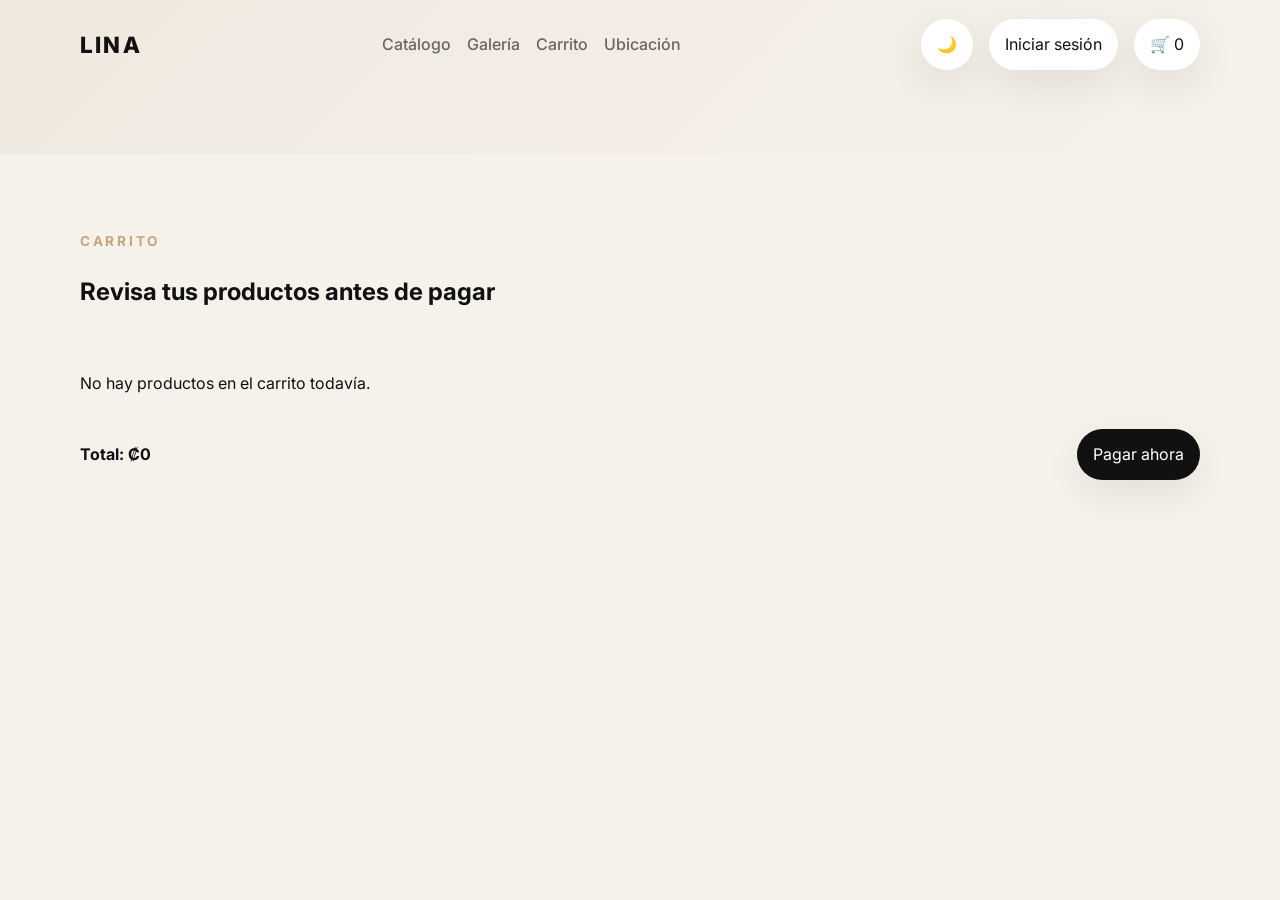
<file: cart.html>
<!DOCTYPE html>
<html lang="es" data-theme="light">
  <head>
    <meta charset="UTF-8" />
    <meta name="viewport" content="width=device-width, initial-scale=1.0" />
    <title>Carrito | Confecciones Lina</title>
    <meta
      name="description"
      content="Revisa y confirma tu carrito de compras en Lina."
    />
    <link rel="preconnect" href="https://fonts.googleapis.com" />
    <link rel="preconnect" href="https://fonts.gstatic.com" crossorigin />
    <link
      href="https://fonts.googleapis.com/css2?family=Inter:wght@400;500;600;700;800&display=swap"
      rel="stylesheet"
    />
    <link rel="stylesheet" href="styles.css" />
  </head>
  <body>
    <header class="hero">
      <nav class="navbar container">
        <a class="brand" href="index.html">Lina</a>
        <div class="nav-links">
          <a href="index.html#catalogo">Catálogo</a>
          <a href="gallery.html">Galería</a>
          <a href="cart.html">Carrito</a>
          <a href="index.html#ubicacion">Ubicación</a>
        </div>
        <div class="nav-actions">
          <button id="themeToggle" class="icon-btn" aria-label="Cambiar tema">🌙</button>
          <button id="loginBtn" class="secondary-btn">Iniciar sesión</button>
          <a class="cart-btn" href="cart.html">🛒 <span id="cartCount">0</span></a>
        </div>
      </nav>
    </header>

    <main>
      <section class="section container" id="cartPage">
        <div class="section-head">
          <div>
            <p class="eyebrow">Carrito</p>
            <h2>Revisa tus productos antes de pagar</h2>
          </div>
        </div>
        <div class="cart-items" id="cartItems"></div>
        <div class="cart-footer">
          <strong>Total: <span id="cartTotal">$0</span></strong>
          <button id="checkoutBtn" class="primary-btn">Pagar ahora</button>
        </div>
      </section>
    </main>

    <div id="loginModal" class="modal hidden">
      <div class="modal-card">
        <button class="close-btn" id="closeLogin">×</button>
        <h3 id="authTitle">Ingreso de usuario</h3>
        <p id="authInfo">Ingresa tu usuario. Si no tienes cuenta, regístrate.</p>
        <form id="loginForm">
          <div class="field">
            <label for="loginUsername">Usuario</label>
            <input type="text" id="loginUsername" placeholder="Usuario" required autocomplete="username" />
          </div>
          <div class="field hidden" id="passwordGroup">
            <label for="loginPassword">Contraseña</label>
            <div class="password-field">
              <input type="password" id="loginPassword" placeholder="Contraseña" autocomplete="current-password" />
              <button type="button" id="togglePassword" class="secondary-btn">Mostrar</button>
            </div>
          </div>
          <div class="login-actions">
            <button type="submit" class="primary-btn" id="submitButton">Ingresar</button>
            <button type="button" class="secondary-btn" id="toggleRegister">Registrarse</button>
          </div>
          <p id="loginError" class="form-feedback" aria-live="polite"></p>
        </form>
      </div>
    </div>

    <script src="script.js"></script>
  </body>
</html>
</file>
<file: styles.css>
:root {
  color-scheme: light;
  --bg: #f5f2eb;
  --surface: #ffffff;
  --surface-2: #f0e8df;
  --text: #111111;
  --muted: #666666;
  --accent: #111111;
  --accent-2: #c7a67b;
  --border: rgba(17, 17, 17, 0.1);
  --shadow: 0 14px 40px rgba(17, 17, 17, 0.08);
}

html[data-theme='dark'] {
  color-scheme: dark;
  --bg: #0f1115;
  --surface: #161a22;
  --surface-2: #202531;
  --text: #f6f6f6;
  --muted: #b4b8c3;
  --accent: #ffffff;
  --accent-2: #ffb6a2;
  --border: rgba(255, 255, 255, 0.12);
  --shadow: 0 14px 40px rgba(0, 0, 0, 0.28);
}

* { box-sizing: border-box; }
body {
  margin: 0;
  font-family: 'Inter', sans-serif;
  background: var(--bg);
  color: var(--text);
  line-height: 1.6;
  transition: background 0.3s ease, color 0.3s ease;
}
a { text-decoration: none; color: inherit; }
button, input { font: inherit; }
img { width: 100%; display: block; object-fit: cover; }
.container { width: min(1120px, calc(100% - 2rem)); margin: 0 auto; }
.hero {
  background: linear-gradient(135deg, var(--surface-2), var(--bg));
  padding-bottom: 4rem;
}
.navbar {
  display: flex;
  justify-content: space-between;
  align-items: center;
  padding: 1.2rem 0;
  gap: 1rem;
}
.brand {
  font-size: 1.4rem;
  font-weight: 800;
  letter-spacing: 0.1em;
  text-transform: uppercase;
}
.nav-links, .nav-actions { display: flex; gap: 1rem; align-items: center; }
.nav-links a { color: var(--muted); font-weight: 500; }
.nav-links a:hover { color: var(--accent); }
.icon-btn, .secondary-btn, .primary-btn, .ghost-btn, .cart-btn {
  border: 0;
  border-radius: 999px;
  padding: 0.8rem 1rem;
  cursor: pointer;
  transition: transform 0.2s ease, box-shadow 0.2s ease;
}
.icon-btn:hover, .secondary-btn:hover, .primary-btn:hover, .ghost-btn:hover, .cart-btn:hover {
  transform: translateY(-2px);
}
.secondary-btn, .ghost-btn, .icon-btn, .cart-btn {
  background: var(--surface);
  color: var(--accent);
  box-shadow: var(--shadow);
}
.primary-btn {
  background: var(--accent);
  color: white;
  box-shadow: var(--shadow);
}
.hero-content {
  display: grid;
  grid-template-columns: 1.1fr 0.9fr;
  gap: 2rem;
  align-items: center;
  padding: 3rem 0 1rem;
}
.eyebrow {
  font-size: 0.85rem;
  letter-spacing: 0.2em;
  text-transform: uppercase;
  color: var(--accent-2);
  font-weight: 700;
  margin-bottom: 0.5rem;
}
.hero h1 { font-size: clamp(2rem, 4vw, 3.2rem); margin: 0 0 1rem; }
.hero p { color: var(--muted); max-width: 60ch; }
.hero-actions { display: flex; flex-wrap: wrap; gap: 0.8rem; margin-top: 1.5rem; }
.hero-badges { display: flex; flex-wrap: wrap; gap: 0.7rem; margin-top: 1.3rem; }
.hero-badges span {
  padding: 0.55rem 0.85rem;
  background: var(--surface);
  border: 1px solid var(--border);
  border-radius: 999px;
  font-size: 0.92rem;
}
.hero-card {
  background: var(--surface);
  border: 1px solid var(--border);
  border-radius: 1.5rem;
  overflow: hidden;
  box-shadow: var(--shadow);
}
.hero-card img { height: 360px; }
.hero-card-info { padding: 1rem 1rem 1.2rem; }
.section { padding: 4rem 0; }
.section-head { display: flex; justify-content: space-between; align-items: center; gap: 1rem; margin-bottom: 1.5rem; }
.controls { display: flex; gap: 0.75rem; flex-wrap: wrap; }
.controls input {
  min-width: 220px;
  border: 1px solid var(--border);
  background: var(--surface);
  color: var(--text);
  border-radius: 999px;
  padding: 0.8rem 1rem;
}
.product-grid { display: grid; grid-template-columns: repeat(3, minmax(0, 1fr)); gap: 1.2rem; }
.owner-panel { padding-top: 1rem; }
.owner-grid { display: grid; grid-template-columns: 1.05fr 0.95fr; gap: 1.2rem; align-items: start; }
.owner-form, .owner-preview {
  background: var(--surface);
  border: 1px solid var(--border);
  border-radius: 1.2rem;
  padding: 1.2rem;
  box-shadow: var(--shadow);
}
.owner-form { display: grid; gap: 0.85rem; }
.field { display: grid; gap: 0.4rem; }
.field span { font-weight: 600; }
.field label {
  display: block;
  margin-bottom: 0.4rem;
  font-weight: 600;
}
.owner-login-link {
  margin-top: 1rem;
}
.owner-login-link button {
  width: 100%;
}
.owner-form input[type="text"], .owner-form input[type="number"], .owner-form input[type="url"], .owner-form input[type="file"] {
  padding: 0.8rem 0.95rem;
  border-radius: 0.85rem;
  border: 1px solid var(--border);
  background: var(--surface-2);
  color: var(--text);
}
.owner-form input[type="file"] { padding: 0.7rem; background: var(--surface); }
.form-feedback {
  margin: 0;
  color: var(--accent-2);
  font-weight: 600;
  min-height: 1.3rem;
}
.owner-preview-card {
  margin-top: 1rem;
  border-radius: 1rem;
  overflow: hidden;
  border: 1px solid var(--border);
  background: var(--surface-2);
}
.owner-registrations {
  margin-top: 1.5rem;
  padding: 1rem;
  border-radius: 1rem;
  border: 1px solid var(--border);
  background: var(--surface);
}
.registered-users {
  display: grid;
  gap: 0.8rem;
  margin-top: 1rem;
}
.registered-user {
  padding: 0.85rem;
  border-radius: 0.95rem;
  background: var(--surface-2);
  border: 1px solid var(--border);
}
.password-field {
  display: flex;
  gap: 0.6rem;
  align-items: center;
}
.login-actions {
  display: flex;
  gap: 0.75rem;
  flex-wrap: wrap;
  margin-top: 1rem;
}
.hidden { display: none !important; }
.modal.hidden { display: none; }
.modal-card { width: min(420px, 100%); position: relative; }
.owner-preview-image {
  height: 190px;
  background: linear-gradient(135deg, rgba(199, 166, 123, 0.35), rgba(17, 17, 17, 0.08));
  background-size: cover;
  background-position: center;
}
.owner-preview-info { padding: 1rem; }
.product-card {
  background: var(--surface);
  border: 1px solid var(--border);
  border-radius: 1.2rem;
  overflow: hidden;
  box-shadow: var(--shadow);
  transition: transform 0.25s ease;
}
.product-card:hover { transform: translateY(-4px); }
.product-card img { height: 230px; }
.product-info { padding: 1rem; }
.product-top { display: flex; justify-content: space-between; gap: 0.6rem; align-items: center; }
.favorite-btn {
  border: 0;
  background: none;
  font-size: 1.2rem;
  cursor: pointer;
}
.cart-row-actions {
  display: flex;
  align-items: center;
  gap: 0.8rem;
}
.remove-cart-btn {
  border: 1px solid var(--accent-2);
  background: transparent;
  color: var(--accent);
  border-radius: 0.9rem;
  padding: 0.45rem 0.85rem;
}
.price-row { display: flex; justify-content: space-between; align-items: center; margin-top: 0.8rem; }
.about { display: grid; grid-template-columns: 1.2fr 0.8fr; gap: 2rem; align-items: start; }
.about-card, .location-card, .review-card, .modal-card {
  background: var(--surface);
  border: 1px solid var(--border);
  border-radius: 1.2rem;
  padding: 1.2rem;
  box-shadow: var(--shadow);
}
.metric { display: flex; justify-content: space-between; padding: 0.7rem 0; border-bottom: 1px solid var(--border); }
.metric:last-child { border-bottom: 0; }
.gallery-grid { display: grid; grid-template-columns: repeat(3, minmax(0, 1fr)); gap: 1rem; }
.gallery-grid img { height: 260px; border-radius: 1rem; }
.review-grid { display: grid; grid-template-columns: repeat(3, minmax(0, 1fr)); gap: 1rem; }
.review-card p { color: var(--muted); }
.location-card { display: flex; justify-content: space-between; align-items: center; gap: 1rem; }
.whatsapp-float {
  position: fixed;
  right: 1rem;
  bottom: 1rem;
  width: 3.4rem;
  height: 3.4rem;
  border-radius: 50%;
  background: #25d366;
  color: white;
  display: grid;
  place-items: center;
  font-size: 1.45rem;
  box-shadow: var(--shadow);
  z-index: 20;
}
.modal {
  position: fixed;
  inset: 0;
  background: rgba(0, 0, 0, 0.4);
  display: grid;
  place-items: center;
  padding: 1rem;
  z-index: 30;
}
.hidden { display: none !important; }
.modal.hidden { display: none; }
.modal-card { width: min(420px, 100%); position: relative; }
.close-btn {
  position: absolute;
  right: 0.8rem;
  top: 0.8rem;
  border: 0;
  background: transparent;
  font-size: 1.3rem;
  cursor: pointer;
  color: var(--muted);
}
.modal form { display: grid; gap: 0.75rem; margin-top: 1rem; }
.modal input {
  padding: 0.85rem 0.95rem;
  border-radius: 0.8rem;
  border: 1px solid var(--border);
  background: var(--surface-2);
  color: var(--text);
}
.cart-items { display: grid; gap: 0.8rem; margin: 1rem 0; }
.cart-item { display: flex; justify-content: space-between; align-items: center; gap: 1rem; padding: 0.8rem 0; border-bottom: 1px solid var(--border); }
.cart-footer { display: flex; justify-content: space-between; align-items: center; gap: 1rem; margin-top: 1rem; }
@media (max-width: 900px) {
  .hero-content, .about, .product-grid, .gallery-grid, .review-grid, .owner-grid { grid-template-columns: 1fr; }
  .section-head, .location-card { flex-direction: column; align-items: start; }
}
@media (max-width: 720px) {
  .navbar { flex-wrap: wrap; }
  .nav-links { width: 100%; justify-content: space-between; order: 3; }
  .hero-card img { height: 260px; }
  .controls { width: 100%; }
  .controls input { flex: 1; min-width: 0; }
}
</file>
